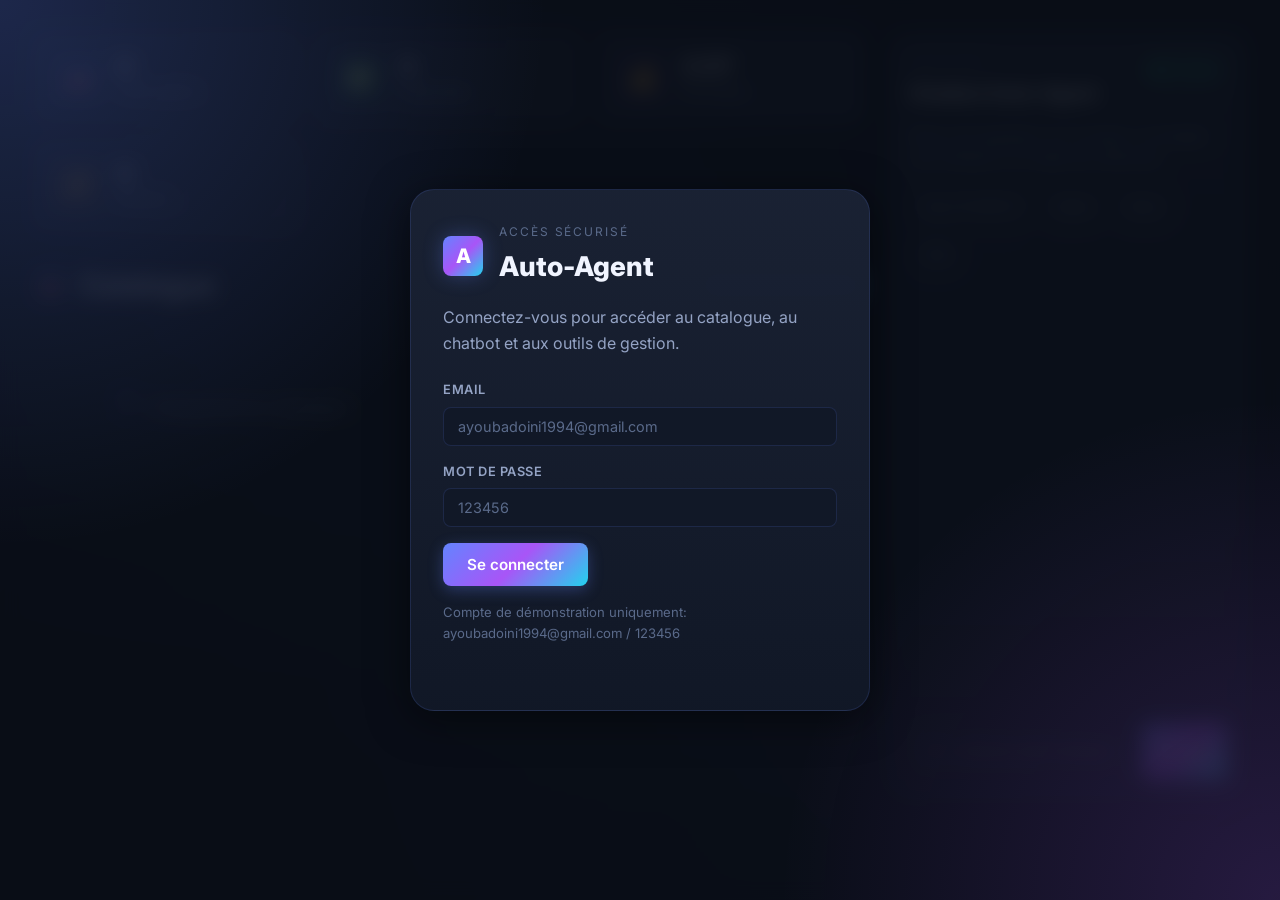
<file: static/index.html>
<!DOCTYPE html>
<html lang="fr">
<head>
  <meta charset="UTF-8" />
  <meta name="viewport" content="width=device-width, initial-scale=1.0" />
  <meta name="description" content="Auto-Agent - Plateforme e-commerce automobile intelligente avec agent IA" />
  <title>Auto-Agent | Plateforme Automobile Intelligente</title>
  <link rel="stylesheet" href="/static/css/style.css" />
</head>
<body>

  <!-- ─── Login Screen ─────────────────────────────────────── -->
  <section class="login-screen" id="login-screen">
    <div class="login-backdrop"></div>
    <div class="login-card">
      <div class="login-brand">
        <div class="navbar-logo">A</div>
        <div>
          <p class="login-eyebrow">Accès sécurisé</p>
          <h1>Auto-Agent</h1>
        </div>
      </div>

      <p class="login-copy">
        Connectez-vous pour accéder au catalogue, au chatbot et aux outils de gestion.
      </p>

      <form id="login-form" class="login-form">
        <div class="form-group full-width">
          <label for="login-email">Email</label>
          <input type="email" id="login-email" placeholder="ayoubadoini1994@gmail.com" autocomplete="email" required />
        </div>
        <div class="form-group full-width">
          <label for="login-password">Mot de passe</label>
          <input type="password" id="login-password" placeholder="123456" autocomplete="current-password" required />
        </div>
        <div class="login-actions full-width">
          <button type="submit" class="btn btn-primary btn-lg">Se connecter</button>
        </div>
        <p class="login-hint">Compte de démonstration uniquement: ayoubadoini1994@gmail.com / 123456</p>
        <p class="login-error" id="login-error" aria-live="polite"></p>
      </form>
    </div>
  </section>

  <!-- ─── Navbar ──────────────────────────────────────────────── -->
  <nav class="navbar site-shell" id="site-navbar">
    <div class="navbar-inner">
      <a href="#" class="navbar-brand" onclick="showSection('catalogue')">
        <div class="navbar-logo">A</div>
        <span class="navbar-title">Auto-Agent</span>
      </a>
      <div class="navbar-nav">
        <button class="nav-btn active" id="nav-catalogue" onclick="showSection('catalogue')">Catalogue</button>
        <button class="nav-btn" id="nav-ajouter" onclick="showSection('ajouter')">+ Ajouter</button>
        <button class="nav-btn" id="nav-recommander" onclick="showSection('recommander')">Recommander</button>
        <button class="nav-btn nav-logout" type="button" onclick="handleLogout()">Déconnexion</button>
      </div>
    </div>
  </nav>

  <!-- ─── Toast Container ────────────────────────────────────── -->
  <div class="toast-container" id="toast-container"></div>

  <!-- ─── Main Content ───────────────────────────────────────── -->
  <div class="app-shell site-shell" id="app-shell">
  <main class="main-container">

    <!-- ═══ SECTION: Catalogue ═══════════════════════════════════ -->
    <section class="page-section active" id="section-catalogue">

      <!-- Stats Row -->
      <div class="stats-row" id="stats-row">
        <div class="stat-card">
          <div class="stat-icon blue">&#128663;</div>
          <div class="stat-info">
            <h3 id="stat-total">0</h3>
            <p>Total voitures</p>
          </div>
        </div>
        <div class="stat-card">
          <div class="stat-icon green">&#9989;</div>
          <div class="stat-info">
            <h3 id="stat-disponible">0</h3>
            <p>Disponibles</p>
          </div>
        </div>
        <div class="stat-card">
          <div class="stat-icon purple">&#128176;</div>
          <div class="stat-info">
            <h3 id="stat-prix-moyen">0 DT</h3>
            <p>Prix moyen</p>
          </div>
        </div>
        <div class="stat-card">
          <div class="stat-icon orange">&#9889;</div>
          <div class="stat-info">
            <h3 id="stat-marques">0</h3>
            <p>Marques</p>
          </div>
        </div>
      </div>

      <!-- Section Header -->
      <div class="section-header">
        <h2 class="section-title">
          <span class="icon blue">&#128663;</span>
          Catalogue
        </h2>
        <button class="btn btn-primary" onclick="showSection('ajouter')">+ Ajouter une voiture</button>
      </div>

      <!-- Car Grid -->
      <div id="car-grid" class="car-grid">
        <div class="loading-overlay">
          <div class="spinner"></div>
          <span>Chargement du catalogue...</span>
        </div>
      </div>
    </section>

    <!-- ═══ SECTION: Ajouter ═══════════════════════════════════ -->
    <section class="page-section" id="section-ajouter">
      <div class="section-header">
        <h2 class="section-title">
          <span class="icon green">+</span>
          Ajouter une voiture
        </h2>
      </div>

      <div class="form-card">
        <form id="add-car-form" class="form-grid" onsubmit="handleAddCar(event)">
          <div class="form-group">
            <label for="f-marque">Marque</label>
            <input type="text" id="f-marque" placeholder="Ex: BMW" required />
          </div>
          <div class="form-group">
            <label for="f-modele">Modele</label>
            <input type="text" id="f-modele" placeholder="Ex: Serie 3" required />
          </div>
          <div class="form-group">
            <label for="f-annee">Annee</label>
            <input type="number" id="f-annee" placeholder="2024" min="1900" max="2030" required />
          </div>
          <div class="form-group">
            <label for="f-prix">Prix (DT)</label>
            <input type="number" id="f-prix" placeholder="25000" min="0" step="100" required />
          </div>
          <div class="form-group">
            <label for="f-km">Kilometrage</label>
            <input type="number" id="f-km" placeholder="50000" min="0" required />
          </div>
          <div class="form-group">
            <label for="f-carburant">Carburant</label>
            <select id="f-carburant" required>
              <option value="Essence">Essence</option>
              <option value="Diesel">Diesel</option>
              <option value="Electrique">Electrique</option>
              <option value="Hybride">Hybride</option>
            </select>
          </div>
          <div class="form-group">
            <label for="f-couleur">Couleur</label>
            <input type="text" id="f-couleur" placeholder="Noir" required />
          </div>
          <div class="form-group">
            <label for="f-portes">Nombre de portes</label>
            <select id="f-portes" required>
              <option value="2">2</option>
              <option value="3">3</option>
              <option value="4">4</option>
              <option value="5" selected>5</option>
            </select>
          </div>
          <div class="form-group">
            <label for="f-transmission">Transmission</label>
            <select id="f-transmission" required>
              <option value="Manuelle">Manuelle</option>
              <option value="Automatique">Automatique</option>
            </select>
          </div>
          <div class="form-group">
            <label for="f-statut">Statut</label>
            <select id="f-statut" required>
              <option value="disponible">Disponible</option>
              <option value="vendu">Vendu</option>
              <option value="reserve">Reserve</option>
            </select>
          </div>
          <div class="form-group full-width">
            <label for="f-options">Options (separees par des virgules)</label>
            <input type="text" id="f-options" placeholder="GPS, Toit ouvrant, Sieges cuir" />
          </div>
          <div class="form-group full-width">
            <label for="f-image">URL Image (optionnel)</label>
            <input type="url" id="f-image" placeholder="https://example.com/image.jpg" />
            <div id="f-image-preview" class="image-preview" style="display:none; margin-top:8px;"></div>
          </div>
          <div class="form-actions full-width">
            <button type="submit" class="btn btn-primary btn-lg">Ajouter au catalogue</button>
            <button type="button" class="btn btn-outline btn-lg" onclick="showSection('catalogue')">Annuler</button>
          </div>
        </form>
      </div>
    </section>

    <!-- ═══ SECTION: Recommander ════════════════════════════════ -->
    <section class="page-section" id="section-recommander">
      <div class="section-header">
        <h2 class="section-title">
          <span class="icon purple">&#9733;</span>
          Recommandation par budget
        </h2>
      </div>

      <div class="budget-finder">
        <p style="color: var(--text-secondary); margin-bottom: 1rem;">
          Indiquez votre budget et l'agent IA trouvera les meilleures voitures pour vous.
        </p>
        <div class="budget-value" id="budget-display">15 000 DT</div>
        <input
          type="range"
          class="budget-slider"
          id="budget-slider"
          min="1000"
          max="200000"
          step="500"
          value="15000"
          oninput="updateBudgetDisplay(this.value)"
        />
        <div style="display:flex; justify-content:space-between; font-size:0.75rem; color:var(--text-muted); margin-bottom:1rem;">
          <span>1 000 DT</span>
          <span>200 000 DT</span>
        </div>
        <button class="btn btn-primary btn-lg" onclick="handleRecommend()" style="width:100%;">
          Trouver des voitures
        </button>
      </div>

      <div id="recommend-results" class="car-grid"></div>
    </section>

  </main>

  <!-- ─── Chatbot Sidebar ─────────────────────────────────── -->
  <aside class="chatbot-panel" aria-label="Assistant conversationnel">
    <div class="chatbot-card">
      <div class="chatbot-header">
        <div>
          <p class="chatbot-eyebrow">Assistant</p>
          <h2>Chatbot Auto-Agent</h2>
        </div>
        <div class="chatbot-status"><span></span>En ligne</div>
      </div>

      <p class="chatbot-intro">
        Pose une question sur le stock, un budget, une marque ou le type de carburant.
      </p>

      <div class="chatbot-suggestions">
        <button type="button" class="chat-suggestion" data-chat-prompt="Montre-moi les voitures sous 15000 DT">Sous 15 000 DT</button>
        <button type="button" class="chat-suggestion" data-chat-prompt="Quelles voitures diesel sont disponibles ?">Diesel</button>
        <button type="button" class="chat-suggestion" data-chat-prompt="Combien de voitures sont disponibles ?">Stock</button>
        <button type="button" class="chat-suggestion" data-chat-prompt="Aide-moi à choisir une voiture">Aide</button>
      </div>

      <div class="chatbot-messages" id="chatbot-messages" aria-live="polite"></div>

      <form class="chatbot-form" id="chatbot-form">
        <input
          type="text"
          id="chatbot-input"
          placeholder="Ex: voitures automatiques sous 20000 DT"
          autocomplete="off"
        />
        <button type="submit" class="btn btn-primary">Envoyer</button>
      </form>
    </div>
  </aside>
  </div>

  <!-- ─── Edit Modal ──────────────────────────────────────────── -->
  <div class="modal-overlay" id="edit-modal">
    <div class="modal">
      <div class="modal-header">
        <h3 class="modal-title">Modifier la voiture</h3>
        <button class="modal-close" onclick="closeEditModal()">&times;</button>
      </div>
      <form id="edit-car-form" class="form-grid" onsubmit="handleEditCar(event)">
        <input type="hidden" id="e-id" />
        <div class="form-group">
          <label for="e-marque">Marque</label>
          <input type="text" id="e-marque" required />
        </div>
        <div class="form-group">
          <label for="e-modele">Modele</label>
          <input type="text" id="e-modele" required />
        </div>
        <div class="form-group">
          <label for="e-annee">Annee</label>
          <input type="number" id="e-annee" min="1900" max="2030" required />
        </div>
        <div class="form-group">
          <label for="e-prix">Prix (DT)</label>
          <input type="number" id="e-prix" min="0" step="100" required />
        </div>
        <div class="form-group">
          <label for="e-km">Kilometrage</label>
          <input type="number" id="e-km" min="0" required />
        </div>
        <div class="form-group">
          <label for="e-carburant">Carburant</label>
          <select id="e-carburant" required>
            <option value="Essence">Essence</option>
            <option value="Diesel">Diesel</option>
            <option value="Electrique">Electrique</option>
            <option value="Hybride">Hybride</option>
          </select>
        </div>
        <div class="form-group">
          <label for="e-couleur">Couleur</label>
          <input type="text" id="e-couleur" required />
        </div>
        <div class="form-group">
          <label for="e-portes">Portes</label>
          <select id="e-portes" required>
            <option value="2">2</option>
            <option value="3">3</option>
            <option value="4">4</option>
            <option value="5">5</option>
          </select>
        </div>
        <div class="form-group">
          <label for="e-transmission">Transmission</label>
          <select id="e-transmission" required>
            <option value="Manuelle">Manuelle</option>
            <option value="Automatique">Automatique</option>
          </select>
        </div>
        <div class="form-group">
          <label for="e-statut">Statut</label>
          <select id="e-statut" required>
            <option value="disponible">Disponible</option>
            <option value="vendu">Vendu</option>
            <option value="reserve">Reserve</option>
          </select>
        </div>
        <div class="form-group full-width">
          <label for="e-options">Options</label>
          <input type="text" id="e-options" />
        </div>
        <div class="form-group full-width">
          <label for="e-image">URL Image</label>
          <input type="url" id="e-image" placeholder="https://example.com/image.jpg" />
          <div id="e-image-preview" class="image-preview" style="display:none; margin-top:8px;"></div>
        </div>
        <div class="form-actions full-width">
          <button type="submit" class="btn btn-primary btn-lg">Enregistrer</button>
          <button type="button" class="btn btn-outline btn-lg" onclick="closeEditModal()">Annuler</button>
        </div>
      </form>
    </div>
  </div>

  <script src="/static/js/login.js"></script>
  <script src="/static/js/app.js"></script>
</body>
</html>
</file>
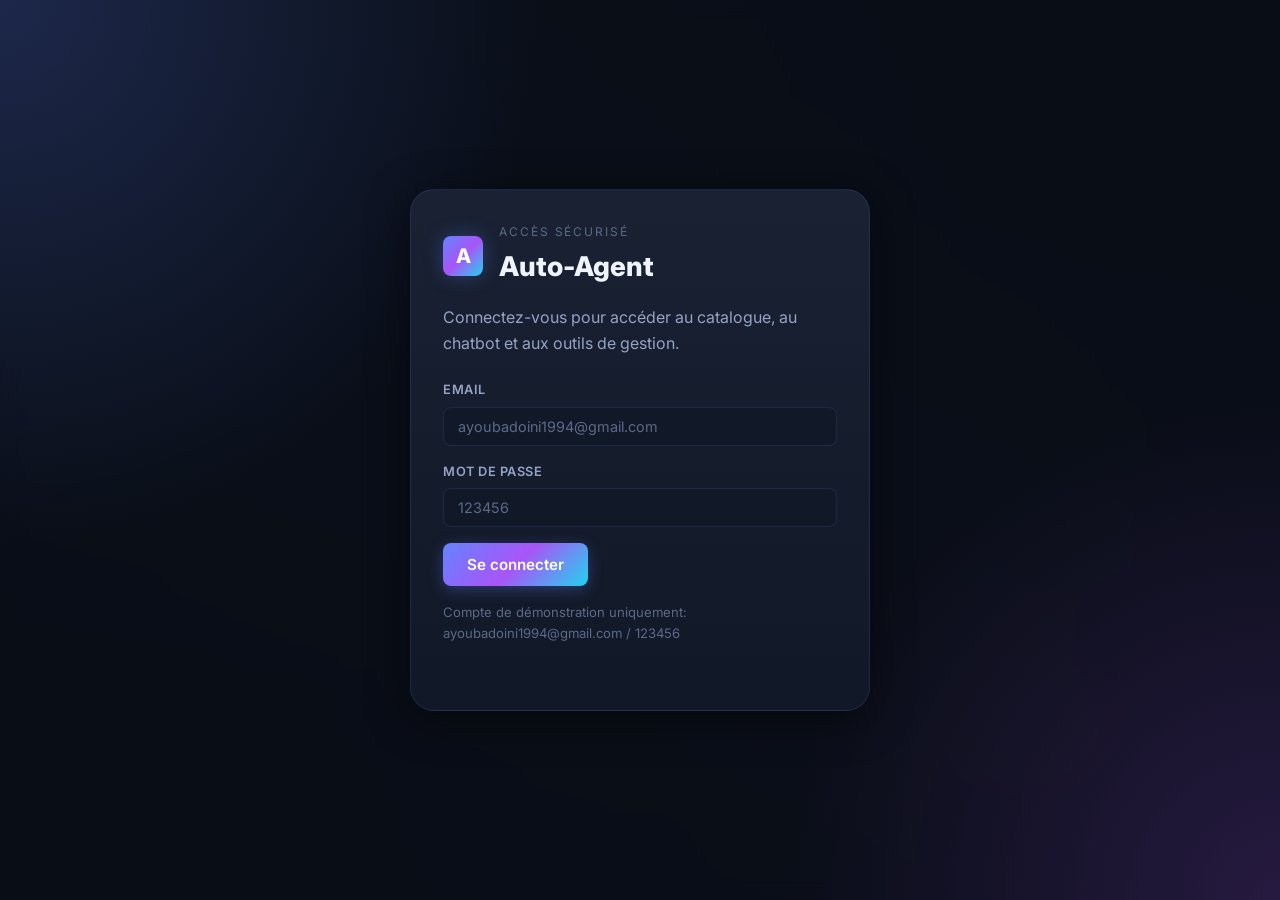
<file: static/login.html>
<!DOCTYPE html>
<html lang="fr">
<head>
  <meta charset="UTF-8" />
  <meta name="viewport" content="width=device-width, initial-scale=1.0" />
  <meta name="description" content="Auto-Agent - Connexion" />
  <title>Auto-Agent | Connexion</title>
  <link rel="stylesheet" href="/static/css/style.css" />
</head>
<body>

  <section class="login-screen" id="login-screen">
    <div class="login-backdrop"></div>
    <div class="login-card">
      <div class="login-brand">
        <div class="navbar-logo">A</div>
        <div>
          <p class="login-eyebrow">Accès sécurisé</p>
          <h1>Auto-Agent</h1>
        </div>
      </div>

      <p class="login-copy">
        Connectez-vous pour accéder au catalogue, au chatbot et aux outils de gestion.
      </p>

      <form id="login-form" class="login-form">
        <div class="form-group full-width">
          <label for="login-email">Email</label>
          <input type="email" id="login-email" placeholder="ayoubadoini1994@gmail.com" autocomplete="email" required />
        </div>
        <div class="form-group full-width">
          <label for="login-password">Mot de passe</label>
          <input type="password" id="login-password" placeholder="123456" autocomplete="current-password" required />
        </div>
        <div class="login-actions full-width">
          <button type="submit" class="btn btn-primary btn-lg">Se connecter</button>
        </div>
        <p class="login-hint">Compte de démonstration uniquement: ayoubadoini1994@gmail.com / 123456</p>
        <p class="login-error" id="login-error" aria-live="polite"></p>
      </form>
    </div>
  </section>

  <script src="/static/js/login.js"></script>
</body>
</html>
</file>
<file: static/css/style.css>
/* ============================================================
   Auto-Agent — Premium Dark Automotive Theme
   ============================================================ */

@import url('https://fonts.googleapis.com/css2?family=Inter:wght@300;400;500;600;700;800&display=swap');

/* ─── CSS Variables ─────────────────────────────────────────── */
:root {
  --bg-primary: #0a0e17;
  --bg-secondary: #111827;
  --bg-card: #1a2234;
  --bg-card-hover: #1f2b42;
  --bg-glass: rgba(26, 34, 52, 0.7);
  --border-color: rgba(99, 132, 255, 0.15);
  --border-hover: rgba(99, 132, 255, 0.35);

  --text-primary: #f0f4ff;
  --text-secondary: #94a3c4;
  --text-muted: #5a6a8a;

  --accent-blue: #6384ff;
  --accent-purple: #a855f7;
  --accent-cyan: #22d3ee;
  --accent-green: #34d399;
  --accent-orange: #fb923c;
  --accent-red: #f87171;
  --accent-gradient: linear-gradient(135deg, #6384ff 0%, #a855f7 50%, #22d3ee 100%);

  --shadow-sm: 0 2px 8px rgba(0, 0, 0, 0.3);
  --shadow-md: 0 4px 20px rgba(0, 0, 0, 0.4);
  --shadow-lg: 0 8px 40px rgba(0, 0, 0, 0.5);
  --shadow-glow: 0 0 30px rgba(99, 132, 255, 0.15);

  --radius-sm: 8px;
  --radius-md: 12px;
  --radius-lg: 16px;
  --radius-xl: 24px;

  --transition: all 0.3s cubic-bezier(0.4, 0, 0.2, 1);
}

/* ─── Reset & Base ──────────────────────────────────────────── */
*, *::before, *::after {
  margin: 0;
  padding: 0;
  box-sizing: border-box;
}

html {
  scroll-behavior: smooth;
}

body {
  font-family: 'Inter', -apple-system, BlinkMacSystemFont, sans-serif;
  background: var(--bg-primary);
  color: var(--text-primary);
  line-height: 1.6;
  min-height: 100vh;
  overflow-x: hidden;
}

.site-shell {
  display: none;
}

body.authenticated .navbar.site-shell {
  display: block;
}

body.authenticated .app-shell.site-shell {
  display: grid;
}

body.authenticated .login-screen {
  display: none;
}

body:not(.authenticated) .site-shell {
  pointer-events: none;
}

/* ─── Login Screen ─────────────────────────────────────────── */
.login-screen {
  position: fixed;
  inset: 0;
  display: flex;
  align-items: center;
  justify-content: center;
  padding: 1.5rem;
  z-index: 500;
}

.login-backdrop {
  position: absolute;
  inset: 0;
  background:
    radial-gradient(circle at top left, rgba(99, 132, 255, 0.22), transparent 35%),
    radial-gradient(circle at bottom right, rgba(168, 85, 247, 0.18), transparent 32%),
    rgba(10, 14, 23, 0.88);
  backdrop-filter: blur(10px);
}

.login-card {
  position: relative;
  width: min(100%, 460px);
  background: linear-gradient(180deg, rgba(26, 34, 52, 0.98), rgba(17, 24, 39, 0.98));
  border: 1px solid var(--border-color);
  border-radius: var(--radius-xl);
  padding: 2rem;
  box-shadow: var(--shadow-lg);
  z-index: 1;
}

.login-brand {
  display: flex;
  align-items: center;
  gap: 1rem;
  margin-bottom: 1rem;
}

.login-eyebrow {
  font-size: 0.75rem;
  text-transform: uppercase;
  letter-spacing: 0.16em;
  color: var(--text-muted);
  margin-bottom: 0.25rem;
}

.login-brand h1 {
  font-size: 1.7rem;
  font-weight: 800;
}

.login-copy {
  color: var(--text-secondary);
  margin-bottom: 1.5rem;
}

.login-form {
  display: grid;
  gap: 1rem;
}

.login-form .form-group input {
  background: var(--bg-secondary);
}

.login-actions {
  display: flex;
  justify-content: flex-start;
}

.login-hint {
  font-size: 0.82rem;
  color: var(--text-muted);
}

.login-error {
  min-height: 1.1rem;
  color: var(--accent-red);
  font-size: 0.9rem;
}

.nav-logout {
  border-color: rgba(248, 113, 113, 0.2);
  color: var(--accent-red);
}

.nav-logout:hover {
  background: rgba(248, 113, 113, 0.12);
  color: var(--accent-red);
  border-color: rgba(248, 113, 113, 0.35);
}

/* ─── Animated Background ───────────────────────────────────── */
body::before {
  content: '';
  position: fixed;
  top: 0;
  left: 0;
  width: 100%;
  height: 100%;
  background:
    radial-gradient(ellipse at 20% 20%, rgba(99, 132, 255, 0.08) 0%, transparent 50%),
    radial-gradient(ellipse at 80% 80%, rgba(168, 85, 247, 0.06) 0%, transparent 50%),
    radial-gradient(ellipse at 50% 50%, rgba(34, 211, 238, 0.04) 0%, transparent 60%);
  pointer-events: none;
  z-index: 0;
}

/* ─── App Layout ───────────────────────────────────────────── */
.app-shell {
  position: relative;
  z-index: 1;
  max-width: 1600px;
  margin: 0 auto;
  padding: 2rem;
  display: grid;
  grid-template-columns: minmax(0, 1fr) 360px;
  gap: 1.5rem;
  align-items: start;
}

/* ─── Header / Navbar ───────────────────────────────────────── */
.navbar {
  position: sticky;
  top: 0;
  z-index: 100;
  background: rgba(10, 14, 23, 0.85);
  backdrop-filter: blur(20px);
  -webkit-backdrop-filter: blur(20px);
  border-bottom: 1px solid var(--border-color);
  padding: 0 2rem;
}

.navbar-inner {
  max-width: 1400px;
  margin: 0 auto;
  display: flex;
  align-items: center;
  justify-content: space-between;
  height: 72px;
}

.navbar-brand {
  display: flex;
  align-items: center;
  gap: 12px;
  text-decoration: none;
}

.navbar-logo {
  width: 40px;
  height: 40px;
  background: var(--accent-gradient);
  border-radius: var(--radius-sm);
  display: flex;
  align-items: center;
  justify-content: center;
  font-size: 20px;
  font-weight: 800;
  color: white;
  box-shadow: 0 0 20px rgba(99, 132, 255, 0.3);
}

.navbar-title {
  font-size: 1.4rem;
  font-weight: 700;
  background: var(--accent-gradient);
  -webkit-background-clip: text;
  -webkit-text-fill-color: transparent;
  background-clip: text;
}

.navbar-nav {
  display: flex;
  gap: 8px;
}

.nav-btn {
  padding: 8px 20px;
  border: 1px solid var(--border-color);
  background: transparent;
  color: var(--text-secondary);
  border-radius: var(--radius-sm);
  cursor: pointer;
  font-size: 0.875rem;
  font-weight: 500;
  transition: var(--transition);
  font-family: inherit;
}

.nav-btn:hover,
.nav-btn.active {
  background: rgba(99, 132, 255, 0.1);
  color: var(--accent-blue);
  border-color: var(--accent-blue);
}

.nav-btn.active {
  background: rgba(99, 132, 255, 0.15);
  box-shadow: 0 0 15px rgba(99, 132, 255, 0.1);
}

/* ─── Main Container ────────────────────────────────────────── */
.main-container {
  position: relative;
  z-index: 1;
  min-width: 0;
  max-width: none;
  margin: 0;
  padding: 0;
}

/* ─── Chatbot Sidebar ──────────────────────────────────────── */
.chatbot-panel {
  position: sticky;
  top: 96px;
}

.chatbot-card {
  background: linear-gradient(180deg, rgba(26, 34, 52, 0.96), rgba(17, 24, 39, 0.96));
  border: 1px solid var(--border-color);
  border-radius: var(--radius-xl);
  box-shadow: var(--shadow-lg);
  padding: 1.25rem;
  display: flex;
  flex-direction: column;
  gap: 1rem;
  height: calc(100vh - 132px);
  min-height: 680px;
}

.chatbot-header {
  display: flex;
  justify-content: space-between;
  align-items: flex-start;
  gap: 1rem;
}

.chatbot-eyebrow {
  font-size: 0.75rem;
  letter-spacing: 0.12em;
  text-transform: uppercase;
  color: var(--text-muted);
  margin-bottom: 0.35rem;
}

.chatbot-header h2 {
  font-size: 1.2rem;
  font-weight: 800;
}

.chatbot-status {
  display: inline-flex;
  align-items: center;
  gap: 0.4rem;
  font-size: 0.8rem;
  color: var(--accent-green);
  background: rgba(52, 211, 153, 0.12);
  border: 1px solid rgba(52, 211, 153, 0.2);
  border-radius: 999px;
  padding: 0.35rem 0.65rem;
  flex-shrink: 0;
}

.chatbot-status span {
  width: 8px;
  height: 8px;
  border-radius: 50%;
  background: var(--accent-green);
  box-shadow: 0 0 12px rgba(52, 211, 153, 0.6);
}

.chatbot-intro {
  color: var(--text-secondary);
  font-size: 0.92rem;
}

.chatbot-suggestions {
  display: flex;
  flex-wrap: wrap;
  gap: 0.5rem;
}

.chat-suggestion {
  border: 1px solid var(--border-color);
  background: rgba(255, 255, 255, 0.03);
  color: var(--text-secondary);
  border-radius: 999px;
  padding: 0.55rem 0.8rem;
  font: inherit;
  font-size: 0.8rem;
  cursor: pointer;
  transition: var(--transition);
}

.chat-suggestion:hover {
  border-color: var(--accent-blue);
  color: var(--text-primary);
  background: rgba(99, 132, 255, 0.12);
}

.chatbot-messages {
  flex: 1;
  overflow-y: auto;
  display: flex;
  flex-direction: column;
  gap: 0.75rem;
  padding-right: 0.25rem;
}

.chat-message {
  display: flex;
}

.chat-message.user {
  justify-content: flex-end;
}

.chat-bubble {
  max-width: 88%;
  border-radius: 18px;
  padding: 0.8rem 0.95rem;
  font-size: 0.9rem;
  line-height: 1.5;
  white-space: pre-wrap;
  word-break: break-word;
}

.chat-message.assistant .chat-bubble {
  background: rgba(255, 255, 255, 0.04);
  border: 1px solid var(--border-color);
  color: var(--text-primary);
  border-bottom-left-radius: 6px;
}

.chat-message.user .chat-bubble {
  background: var(--accent-gradient);
  color: white;
  border-bottom-right-radius: 6px;
  box-shadow: 0 4px 18px rgba(99, 132, 255, 0.25);
}

.chatbot-form {
  display: flex;
  gap: 0.75rem;
  padding-top: 0.25rem;
}

.chatbot-form input {
  flex: 1;
  min-width: 0;
  padding: 0.9rem 1rem;
  background: var(--bg-secondary);
  border: 1px solid var(--border-color);
  border-radius: 14px;
  color: var(--text-primary);
  outline: none;
  font: inherit;
}

.chatbot-form input:focus {
  border-color: var(--accent-blue);
  box-shadow: 0 0 0 3px rgba(99, 132, 255, 0.12);
}

.chatbot-form .btn {
  flex-shrink: 0;
}

/* ─── Section Titles ────────────────────────────────────────── */
.section-header {
  display: flex;
  align-items: center;
  justify-content: space-between;
  margin-bottom: 1.5rem;
  flex-wrap: wrap;
  gap: 1rem;
}

.section-title {
  font-size: 1.75rem;
  font-weight: 700;
  display: flex;
  align-items: center;
  gap: 12px;
}

.section-title .icon {
  width: 36px;
  height: 36px;
  display: flex;
  align-items: center;
  justify-content: center;
  border-radius: var(--radius-sm);
  font-size: 18px;
}

.section-title .icon.blue { background: rgba(99, 132, 255, 0.15); }
.section-title .icon.purple { background: rgba(168, 85, 247, 0.15); }
.section-title .icon.green { background: rgba(52, 211, 153, 0.15); }
.section-title .icon.orange { background: rgba(251, 146, 60, 0.15); }

/* ─── Stats Cards ───────────────────────────────────────────── */
.stats-row {
  display: grid;
  grid-template-columns: repeat(auto-fit, minmax(220px, 1fr));
  gap: 1rem;
  margin-bottom: 2rem;
}

.stat-card {
  background: var(--bg-card);
  border: 1px solid var(--border-color);
  border-radius: var(--radius-md);
  padding: 1.25rem;
  display: flex;
  align-items: center;
  gap: 1rem;
  transition: var(--transition);
}

.stat-card:hover {
  border-color: var(--border-hover);
  transform: translateY(-2px);
  box-shadow: var(--shadow-glow);
}

.stat-icon {
  width: 48px;
  height: 48px;
  border-radius: var(--radius-sm);
  display: flex;
  align-items: center;
  justify-content: center;
  font-size: 22px;
  flex-shrink: 0;
}

.stat-icon.blue { background: rgba(99, 132, 255, 0.15); color: var(--accent-blue); }
.stat-icon.green { background: rgba(52, 211, 153, 0.15); color: var(--accent-green); }
.stat-icon.purple { background: rgba(168, 85, 247, 0.15); color: var(--accent-purple); }
.stat-icon.orange { background: rgba(251, 146, 60, 0.15); color: var(--accent-orange); }

.stat-info h3 {
  font-size: 1.5rem;
  font-weight: 700;
  line-height: 1.2;
}

.stat-info p {
  font-size: 0.8rem;
  color: var(--text-secondary);
  font-weight: 500;
}

/* ─── Page Sections ─────────────────────────────────────────── */
.page-section {
  display: none;
  animation: fadeIn 0.4s ease;
}

.page-section.active {
  display: block;
}

@keyframes fadeIn {
  from { opacity: 0; transform: translateY(10px); }
  to { opacity: 1; transform: translateY(0); }
}

/* ─── Card Grid ─────────────────────────────────────────────── */
.car-grid {
  display: grid;
  grid-template-columns: repeat(auto-fill, minmax(340px, 1fr));
  gap: 1.25rem;
}

.car-card {
  background: var(--bg-card);
  border: 1px solid var(--border-color);
  border-radius: var(--radius-lg);
  overflow: hidden;
  transition: var(--transition);
  position: relative;
}

.car-card:hover {
  border-color: var(--border-hover);
  transform: translateY(-4px);
  box-shadow: var(--shadow-lg), var(--shadow-glow);
}

.car-card-image {
  width: 100%;
  height: 200px;
  background: linear-gradient(135deg, var(--bg-secondary), var(--bg-card));
  display: flex;
  align-items: center;
  justify-content: center;
  font-size: 64px;
  position: relative;
  overflow: hidden;
}

.car-card-image::after {
  content: '';
  position: absolute;
  bottom: 0;
  left: 0;
  right: 0;
  height: 60px;
  background: linear-gradient(to top, var(--bg-card), transparent);
}

.car-card-body {
  padding: 1.25rem;
}

.car-card-title {
  font-size: 1.15rem;
  font-weight: 700;
  margin-bottom: 4px;
}

.car-card-subtitle {
  font-size: 0.8rem;
  color: var(--text-muted);
  margin-bottom: 1rem;
}

.car-card-price {
  font-size: 1.4rem;
  font-weight: 800;
  background: var(--accent-gradient);
  -webkit-background-clip: text;
  -webkit-text-fill-color: transparent;
  background-clip: text;
  margin-bottom: 1rem;
}

.car-card-specs {
  display: grid;
  grid-template-columns: 1fr 1fr;
  gap: 8px;
  margin-bottom: 1rem;
}

.spec-item {
  display: flex;
  align-items: center;
  gap: 6px;
  font-size: 0.8rem;
  color: var(--text-secondary);
}

.spec-item .spec-icon {
  font-size: 14px;
  width: 18px;
  text-align: center;
}

.car-card-tags {
  display: flex;
  flex-wrap: wrap;
  gap: 6px;
  margin-bottom: 1rem;
}

.tag {
  padding: 3px 10px;
  border-radius: 20px;
  font-size: 0.7rem;
  font-weight: 600;
  text-transform: uppercase;
  letter-spacing: 0.5px;
}

.tag.disponible { background: rgba(52, 211, 153, 0.15); color: var(--accent-green); }
.tag.vendu { background: rgba(248, 113, 113, 0.15); color: var(--accent-red); }
.tag.reserve { background: rgba(251, 146, 60, 0.15); color: var(--accent-orange); }
.tag.fuel { background: rgba(34, 211, 238, 0.15); color: var(--accent-cyan); }
.tag.transmission { background: rgba(168, 85, 247, 0.15); color: var(--accent-purple); }

.car-card-actions {
  display: flex;
  gap: 8px;
}

/* ─── Buttons ───────────────────────────────────────────────── */
.btn {
  padding: 8px 16px;
  border: none;
  border-radius: var(--radius-sm);
  cursor: pointer;
  font-size: 0.8rem;
  font-weight: 600;
  font-family: inherit;
  transition: var(--transition);
  display: inline-flex;
  align-items: center;
  gap: 6px;
}

.btn-primary {
  background: var(--accent-gradient);
  color: white;
  box-shadow: 0 4px 15px rgba(99, 132, 255, 0.3);
}

.btn-primary:hover {
  box-shadow: 0 6px 25px rgba(99, 132, 255, 0.5);
  transform: translateY(-1px);
}

.btn-outline {
  background: transparent;
  border: 1px solid var(--border-color);
  color: var(--text-secondary);
}

.btn-outline:hover {
  border-color: var(--accent-blue);
  color: var(--accent-blue);
  background: rgba(99, 132, 255, 0.08);
}

.btn-danger {
  background: rgba(248, 113, 113, 0.15);
  color: var(--accent-red);
  border: 1px solid rgba(248, 113, 113, 0.2);
}

.btn-danger:hover {
  background: rgba(248, 113, 113, 0.25);
  border-color: var(--accent-red);
}

.btn-success {
  background: rgba(52, 211, 153, 0.15);
  color: var(--accent-green);
  border: 1px solid rgba(52, 211, 153, 0.2);
}

.btn-success:hover {
  background: rgba(52, 211, 153, 0.25);
}

.btn-lg {
  padding: 12px 24px;
  font-size: 0.95rem;
}

/* ─── Forms ─────────────────────────────────────────────────── */
.form-card {
  background: var(--bg-card);
  border: 1px solid var(--border-color);
  border-radius: var(--radius-lg);
  padding: 2rem;
  max-width: 800px;
}

.form-grid {
  display: grid;
  grid-template-columns: 1fr 1fr;
  gap: 1rem;
}

.form-group {
  display: flex;
  flex-direction: column;
  gap: 6px;
}

.form-group.full-width {
  grid-column: 1 / -1;
}

.form-group label {
  font-size: 0.8rem;
  font-weight: 600;
  color: var(--text-secondary);
  text-transform: uppercase;
  letter-spacing: 0.5px;
}

.form-group input,
.form-group select {
  padding: 10px 14px;
  background: var(--bg-secondary);
  border: 1px solid var(--border-color);
  border-radius: var(--radius-sm);
  color: var(--text-primary);
  font-size: 0.9rem;
  font-family: inherit;
  transition: var(--transition);
  outline: none;
}

.form-group input:focus,
.form-group select:focus {
  border-color: var(--accent-blue);
  box-shadow: 0 0 0 3px rgba(99, 132, 255, 0.1);
}

.form-group input::placeholder {
  color: var(--text-muted);
}

.form-actions {
  margin-top: 1.5rem;
  display: flex;
  gap: 12px;
}

/* ─── Budget Finder ─────────────────────────────────────────── */
.budget-finder {
  background: var(--bg-card);
  border: 1px solid var(--border-color);
  border-radius: var(--radius-lg);
  padding: 2rem;
  max-width: 600px;
  margin-bottom: 2rem;
}

.budget-input-row {
  display: flex;
  gap: 12px;
  align-items: flex-end;
}

.budget-input-row .form-group {
  flex: 1;
}

.budget-slider {
  width: 100%;
  margin: 1rem 0;
  -webkit-appearance: none;
  appearance: none;
  height: 6px;
  background: var(--bg-secondary);
  border-radius: 3px;
  outline: none;
}

.budget-slider::-webkit-slider-thumb {
  -webkit-appearance: none;
  appearance: none;
  width: 22px;
  height: 22px;
  border-radius: 50%;
  background: var(--accent-gradient);
  cursor: pointer;
  box-shadow: 0 0 10px rgba(99, 132, 255, 0.4);
}

.budget-value {
  text-align: center;
  font-size: 2rem;
  font-weight: 800;
  background: var(--accent-gradient);
  -webkit-background-clip: text;
  -webkit-text-fill-color: transparent;
  background-clip: text;
  margin-bottom: 0.5rem;
}

/* ─── Modal ─────────────────────────────────────────────────── */
.modal-overlay {
  position: fixed;
  top: 0;
  left: 0;
  width: 100%;
  height: 100%;
  background: rgba(0, 0, 0, 0.6);
  backdrop-filter: blur(8px);
  z-index: 200;
  display: none;
  align-items: center;
  justify-content: center;
  animation: fadeIn 0.2s ease;
}

.modal-overlay.show {
  display: flex;
}

.modal {
  background: var(--bg-card);
  border: 1px solid var(--border-color);
  border-radius: var(--radius-xl);
  padding: 2rem;
  width: 90%;
  max-width: 700px;
  max-height: 85vh;
  overflow-y: auto;
  box-shadow: var(--shadow-lg);
  animation: slideUp 0.3s ease;
}

@keyframes slideUp {
  from { opacity: 0; transform: translateY(30px); }
  to { opacity: 1; transform: translateY(0); }
}

.modal-header {
  display: flex;
  align-items: center;
  justify-content: space-between;
  margin-bottom: 1.5rem;
}

.modal-title {
  font-size: 1.3rem;
  font-weight: 700;
}

.modal-close {
  width: 36px;
  height: 36px;
  border: 1px solid var(--border-color);
  background: transparent;
  color: var(--text-secondary);
  border-radius: 50%;
  cursor: pointer;
  font-size: 18px;
  transition: var(--transition);
  display: flex;
  align-items: center;
  justify-content: center;
}

.modal-close:hover {
  background: rgba(248, 113, 113, 0.15);
  color: var(--accent-red);
  border-color: var(--accent-red);
}

/* ─── Toast Notifications ───────────────────────────────────── */
.toast-container {
  position: fixed;
  top: 80px;
  right: 20px;
  z-index: 300;
  display: flex;
  flex-direction: column;
  gap: 8px;
}

.toast {
  padding: 12px 20px;
  border-radius: var(--radius-sm);
  font-size: 0.85rem;
  font-weight: 500;
  animation: slideIn 0.3s ease, fadeOut 0.3s ease 2.7s forwards;
  backdrop-filter: blur(10px);
  min-width: 280px;
  border: 1px solid;
}

.toast.success {
  background: rgba(52, 211, 153, 0.15);
  color: var(--accent-green);
  border-color: rgba(52, 211, 153, 0.3);
}

.toast.error {
  background: rgba(248, 113, 113, 0.15);
  color: var(--accent-red);
  border-color: rgba(248, 113, 113, 0.3);
}

.toast.info {
  background: rgba(99, 132, 255, 0.15);
  color: var(--accent-blue);
  border-color: rgba(99, 132, 255, 0.3);
}

@keyframes slideIn {
  from { opacity: 0; transform: translateX(60px); }
  to { opacity: 1; transform: translateX(0); }
}

@keyframes fadeOut {
  from { opacity: 1; }
  to { opacity: 0; }
}

/* ─── Empty State ───────────────────────────────────────────── */
.empty-state {
  text-align: center;
  padding: 4rem 2rem;
  color: var(--text-muted);
}

.empty-state .empty-icon {
  font-size: 64px;
  margin-bottom: 1rem;
  opacity: 0.5;
}

.empty-state h3 {
  font-size: 1.3rem;
  color: var(--text-secondary);
  margin-bottom: 0.5rem;
}

.empty-state p {
  font-size: 0.9rem;
  margin-bottom: 1.5rem;
}

/* ─── Loading Spinner ───────────────────────────────────────── */
.spinner {
  display: inline-block;
  width: 24px;
  height: 24px;
  border: 3px solid var(--border-color);
  border-top-color: var(--accent-blue);
  border-radius: 50%;
  animation: spin 0.8s linear infinite;
}

@keyframes spin {
  to { transform: rotate(360deg); }
}

.loading-overlay {
  display: flex;
  align-items: center;
  justify-content: center;
  padding: 4rem;
  gap: 12px;
  color: var(--text-secondary);
}

/* ─── Responsive ────────────────────────────────────────────── */
@media (max-width: 768px) {
  .app-shell { grid-template-columns: 1fr; padding: 1rem; }
  .navbar { padding: 0 1rem; }
  .car-grid { grid-template-columns: 1fr; }
  .form-grid { grid-template-columns: 1fr; }
  .stats-row { grid-template-columns: 1fr 1fr; }
  .budget-input-row { flex-direction: column; }
  .navbar-nav { gap: 4px; }
  .nav-btn { padding: 6px 12px; font-size: 0.75rem; }
  .chatbot-panel { position: static; }
  .chatbot-card { height: auto; min-height: 0; }
}

@media (max-width: 480px) {
  .stats-row { grid-template-columns: 1fr; }
  .chatbot-form { flex-direction: column; }
  .chatbot-form .btn { width: 100%; }
}
</file>
